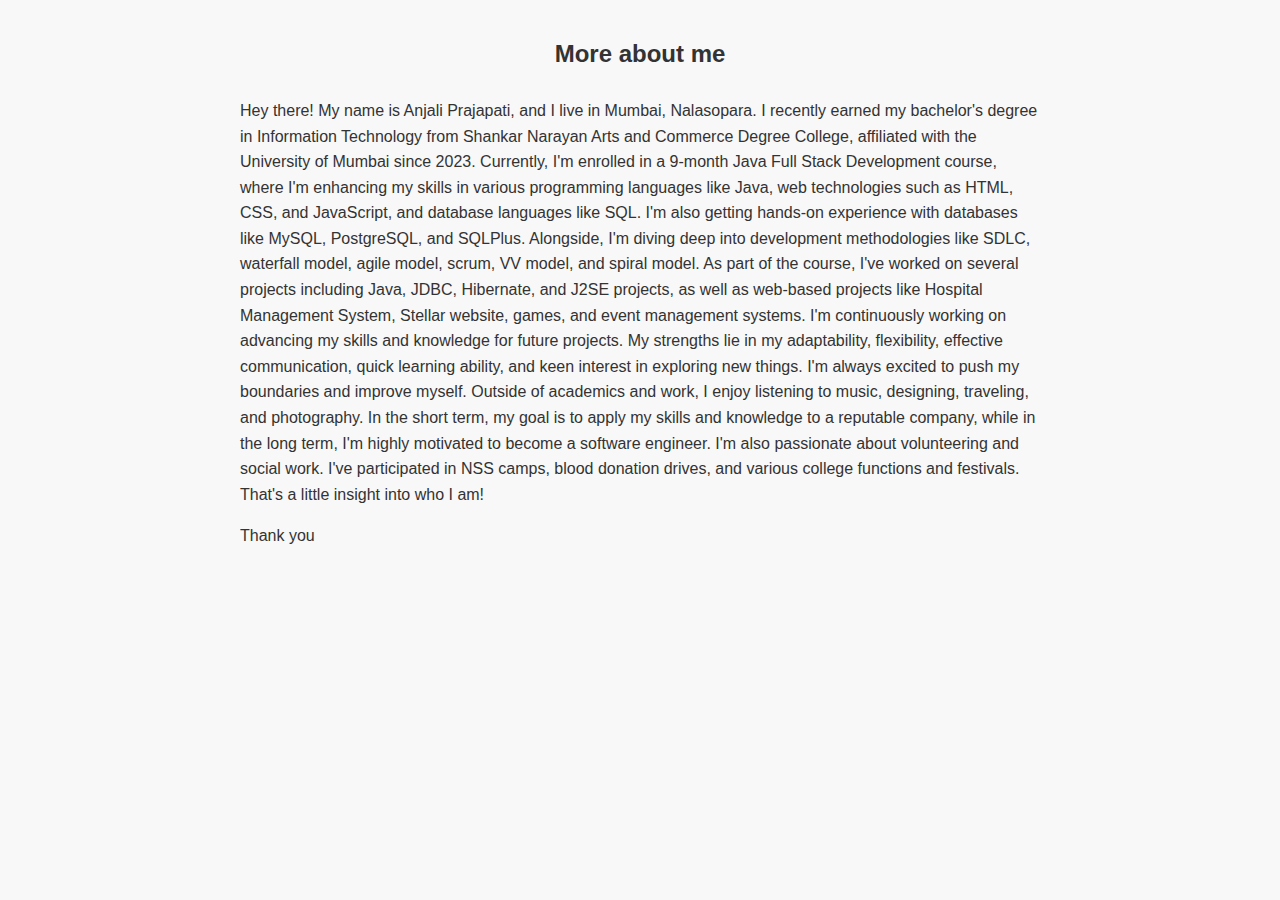
<file: index2.html>
<!DOCTYPE html>
<html lang="en">

<head>
    <meta charset="UTF-8">

    <meta name="viewport" content="width=device-width, initial-scale=1.0">
    <link rel="stylesheet" href="/image/font-awesome-4.7.0/css/font-awesome.css" />
    <link rel="shortcut icon" type="image/x-icon" href="/image/creativem.png" />
    <link rel="preconnect" href="https://fonts.googleapis.com">
    <link rel="preconnect" href="https://fonts.gstatic.com" crossorigin>
    <title>Profile</title>

    <style>
body {
    font-family: Arial, sans-serif;
    margin: 0;
    padding: 0;
    background-color: #f8f8f8; /* Light gray background */
    color: #333; /* Dark gray text color */
}

.container {
    max-width: 800px;
    margin: 0 auto;
    padding: 20px;
}

.section-title {
    text-align: center;
    font-size: 24px;
    margin-bottom: 30px;
}

.bio-content p {
    margin-bottom: 20px;
    line-height: 1.6; /* Improved readability with slightly increased line height */
}

    </style>

</head>

<body>
    <!-- Explore -->
    <section class="bio-data">
        <div class="container">
            <h2 class="section-title">More about me</h2>
            <div class="bio-content" id="bioContent">


                <p>

                    Hey there! My name is Anjali Prajapati, and I live in Mumbai, Nalasopara. I recently earned my
                    bachelor's degree in Information Technology from Shankar Narayan Arts and Commerce Degree College,
                    affiliated with the University of Mumbai since 2023.
                    Currently, I'm enrolled in a 9-month Java Full Stack Development course, where I'm enhancing my
                    skills in various programming languages like Java, web technologies such as HTML, CSS, and
                    JavaScript, and database languages like SQL. I'm also getting hands-on experience with databases
                    like MySQL, PostgreSQL, and SQLPlus. Alongside, I'm diving deep into development methodologies like
                    SDLC, waterfall model, agile model, scrum, VV model, and spiral model. As part of the course, I've
                    worked on several projects including Java, JDBC, Hibernate, and J2SE projects, as well as web-based
                    projects like Hospital Management System, Stellar website, games, and event management systems. I'm
                    continuously working on advancing my skills and knowledge for future projects.

                    My strengths lie in my adaptability, flexibility, effective communication, quick learning ability,
                    and keen interest in exploring new things. I'm always excited to push my boundaries and improve
                    myself.

                    Outside of academics and work, I enjoy listening to music, designing, traveling, and photography. In
                    the short term, my goal is to apply my skills and knowledge to a reputable company, while in the
                    long term, I'm highly motivated to become a software engineer.

                    I'm also passionate about volunteering and social work. I've participated in NSS camps, blood
                    donation drives, and various college functions and festivals. That's a little insight into who I am!
                </p>
            </div>
            <p>Thank you</p>
        </div>
    </section>

    <script>


    </script>

</body>

</html>
</file>
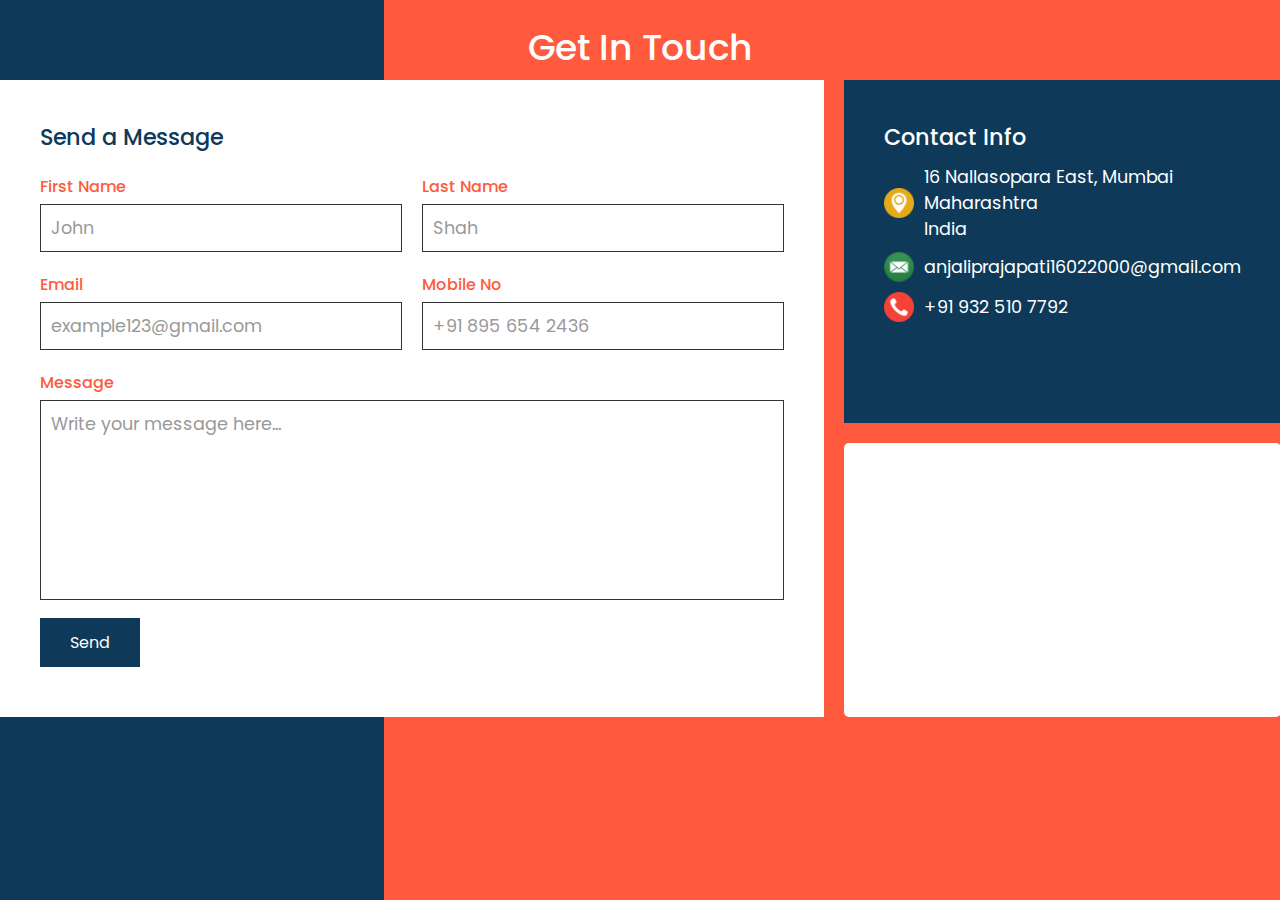
<file: index3.html>
<!DOCTYPE html>
<html lang="en">

<head>
    <meta charset="UTF-8">

    <meta name="viewport" content="width=device-width, initial-scale=1.0">
    <link rel="stylesheet" href="https://cdnjs.cloudflare.com/ajax/libs/font-awesome/5.15.4/css/all.min.css"
        integrity="sha512-hc5K/FvBE8wZDme4lP7Nt/7NqvPMxWjeNuVUv5qvykX1+q/ywj3Um9gbFLeXQzFPRxeQs85TJ6/SYinT8tse0g=="
        crossorigin="anonymous" referrerpolicy="no-referrer" />

    <!-- <link rel="stylesheet" href="/image/font-awesome-4.7.0/css/font-awesome.css" /> -->
    <link rel="shortcut icon" type="image/x-icon" href="/image/creativem.png" />
    <link rel="preconnect" href="https://fonts.googleapis.com">
    <link rel="preconnect" href="https://fonts.gstatic.com" crossorigin>

    <title>Hire me</title>

    <style>
        @import url('https://fonts.googleapis.com/css2?family=Poppins:wght@300;500&display=swap');

        * {
            margin: 0;
            padding: 0;
            box-sizing: border-box;
            font-family: 'Poppins', sans-serif;
        }

        body {
            background: linear-gradient(90deg, #0e3959 0%, #0e3959 30%, hsl(9, 100%, 62%) 30%, hsl(9, 100%, 62%) 100%);
        }

        .contactUs {
            width: 100%;
            padding: 20px;
            display: flex;
            flex-direction: column;
            align-items: center;
        }

        .contactUs .title {

            display: flex;
            justify-content: center;
            align-items: center;
            font-size: 1.5em;
        }

        .contactUs .title h2 {
            color: #fff;
            font-weight: 500;
        }

        .box {
            position: relative;
            display: grid;
            grid-template-columns: 2fr 1fr;
            grid-template-rows: 5fr 4fr;
            grid-template-areas:
                "form info"
                "form map";
            grid-gap: 20px;
            margin-top: 5px;
        }

        .form {
            grid-area: form;
            background: #fff;
            /* background: rgba(255, 255, 255, 0.8);  */
            padding: 40px;
        }

        .info {

            grid-area: info;
            padding: 40px;

        }

        .map {
            grid-area: map;
            background: #fff;
            padding: 20px;
            border-radius: 5px;
        }

        .contact h3 {
            color: #0e3959;
            font-weight: 500;
            font-size: 1.4em;
            margin-bottom: 10px;
        }

        .formBox {
            position: relative;
            width: 100%;
        }

        .formBox .row50 {
            display: flex;
            gap: 20px;
        }

        .inputBox {
            display: flex;
            flex-direction: column;
            margin-bottom: 10px;
            width: 50%;
        }

        .formBox .row100 .inputBox {
            width: 100%;
        }

        .inputBox span {
            color: hsl(9, 100%, 62%);
            margin-top: 10px;
            margin-bottom: 5px;
            font-weight: 500;
        }

        .inputBox input,
        .inputBox textarea {
            padding: 10px;
            font-size: 1.1em;
            outline: none;
            border: 1px solid #333;
            background: transparent;
            /* Transparent background */
        }

        .inputBox textarea {
            resize: none;
            min-height: 200px;
            margin-bottom: 8px;
        }

        .inputBox input[type="submit"] {
            background: #0e3959;
            color: white;
            border: none;
            font-size: 1em;
            max-width: 100px;
            font-weight: 400;
            cursor: pointer;
            padding: 12px 14px;
        }

        .inputBox ::placeholder {
            color: #999;
        }

        .info {
            background: #0e3959;
        }

        .info h3 {
            color: white;
        }

        .info .InfoBox div {
            display: flex;
            align-items: center;
            margin-bottom: 10px;
        }

        .contact.info img {
            width: 30px;
            height: auto;
            margin-right: 10px;
            vertical-align: middle;
            /* Align the image vertically with the text */
        }


        .contact.info p,
        .contact.info a {
            display: inline-block;
            /* Make the text align nicely with the image */
            vertical-align: middle;
            /* Align the text vertically with the image */
        }

        .info .InfoBox div span {
            min-width: 40px;
            height: 40px;
            color: #fff;
            background: #ff5d18;
            display: flex;
            justify-content: center;
            align-items: center;
            font-size: 1.5em;
            border-radius: 50%;
            margin-right: 15px;
        }

        .info .InfoBox div p {
            color: #fff;
            font-size: 1.1em;
        }

        .info .InfoBox div a {
            color: #fff;
            text-decoration: none;
            font-size: 1.1em;
        }

        .sci {
            margin-top: 20px;
            display: flex;
        }

        .sci li {
            list-style: none;
            margin-right: 15px;
        }

        .sci li a {
            color: #fff;
            font-size: 2em;
            color: #ccc;
        }

        .sci li a:hover {
            color: #fff;
        }

        .map {
            padding: 0;
        }

        .map iframe {
            width: 100%;
            height: 100%;
        }

        @media (max-width: 800px) {
            .box {
                display: flex;
                flex-direction: column;
            }

            .form,
            .info,
            .map {
                padding: 20px;
            }

            .contact.form {
                order: 2;
            }

            .contact.info {
                order: 1;
            }

            .contact.map {
                order: 3;
            }

            .formBox {
                width: 100%;
            }

            .row50,
            .row100 {
                display: flex;
                flex-direction: column;
                gap: 10px;
            }

            .row50 {
                width: 100%;
            }

            .inputBox {
                width: 100%;
            }
        }
    </style>

</head>

<body>
    <div class="contactUs">
        <div class="title">
            <h2>Get In Touch</h2>
        </div>
        <div class="box">
            <div class="contact form">
                <h3>Send a Message</h3>
                <form action="https://api.web3forms.com/submit" method="POST" id="contactForm" class="contact-left">
                    <div class="formBox">
                        <input type="hidden" name="access_key" value="2da06d42-8bd9-47fa-9c50-f7f280bfa2c3">

                        <div class="row50">
                            <div class="inputBox">
                                <span>First Name</span>
                                <input type="text" id="fname" name="firstname" placeholder="John" required>
                            </div>

                            <div class="inputBox">
                                <span>Last Name</span>
                                <input type="text" id="lname" name="lastname" placeholder="Shah" required>
                            </div>
                        </div>
                        <div class="row50">
                            <div class="inputBox">
                                <span>Email</span>
                                <input type="email" id="email" name="email" placeholder="example123@gmail.com" required>
                            </div>
                            <div class="inputBox">
                                <span>Mobile No</span>
                                <input type="tel" id="phone" name="phone" placeholder="+91 895 654 2436" required>
                            </div>
                        </div>
                        <div class="row100">
                            <div class="inputBox">
                                <span>Message</span>
                                <textarea id="message" name="message" placeholder="Write your message here..."
                                    required></textarea>
                            </div>
                        </div>
                        <div class="row100">
                            <div class="inputBox">
                                <input type="submit" value="Send">
                            </div>
                        </div>
                    </div>
                </form>
            </div>
            <!-- info box -->
            <div class="contact info">
                <h3>Contact Info</h3>
                <div class="InfoBox">
                    <div>

                        <img src="image/location-icon.png" alt="Phone Icon">
                        <p>16 Nallasopara East, Mumbai Maharashtra<br>India</p>
                    </div>
                    <div>

                        <img src="image/email-icon.png" alt="Email Icon">
                        <a href="mailto:anjaliprajapati16022000@gmail.com">anjaliprajapati16022000@gmail.com</a>
                    </div>
                    <div>

                        <img src="image/phone-con.png" alt="Phone Icon">
                        <a href="tel:+919325107792">+91 932 510 7792</a>
                    </div>
                    <ul class="sci">
                        <!-- social-media -->
                        <li><a href="https://www.facebook.com/profile.php?id=100025490174147"><i
                                    class="fa fa-facebook-square" aria-hidden="true"></i></a></li>

                        <li><a href="https://www.instagram.com/anjaliprajapatiz/"><i class="fa fa-instagram"
                                    aria-hidden="true"></i></a></li>

                        <li><a href="https://www.linkedin.com/in/anjali-prajapati-2b41201a3/"><i
                                    class="fa fa-linkedin-square" aria-hidden="true"></i></a></li>

                        <li><a href="https://web.telegram.org/jenalprajapati"><i class="fa fa-telegram"
                                    aria-hidden="true"></i></a></li>


                    </ul>

                </div>
            </div>
            <div class="contact map">
                <iframe
                    src="https://www.google.com/maps/embed?pb=!1m18!1m12!1m3!1d53515.52954338926!2d72.89092843602258!3d19.391895051836823!2m3!1f0!2f0!3f0!3m2!1i1024!2i768!4f13.1!3m3!1m2!1s0x3be7a93891055565%3A0xf39283d30d9ad8cc!2sNala%20Sopara%2C%20Maharashtra!5e0!3m2!1sen!2sin!4v1714562509247!5m2!1sen!2sin"
                    style="border:0;" allowfullscreen="" loading="lazy"
                    referrerpolicy="no-referrer-when-downgrade"></iframe>

            </div>
        </div>
    </div>

</body>

</html>
</file>
